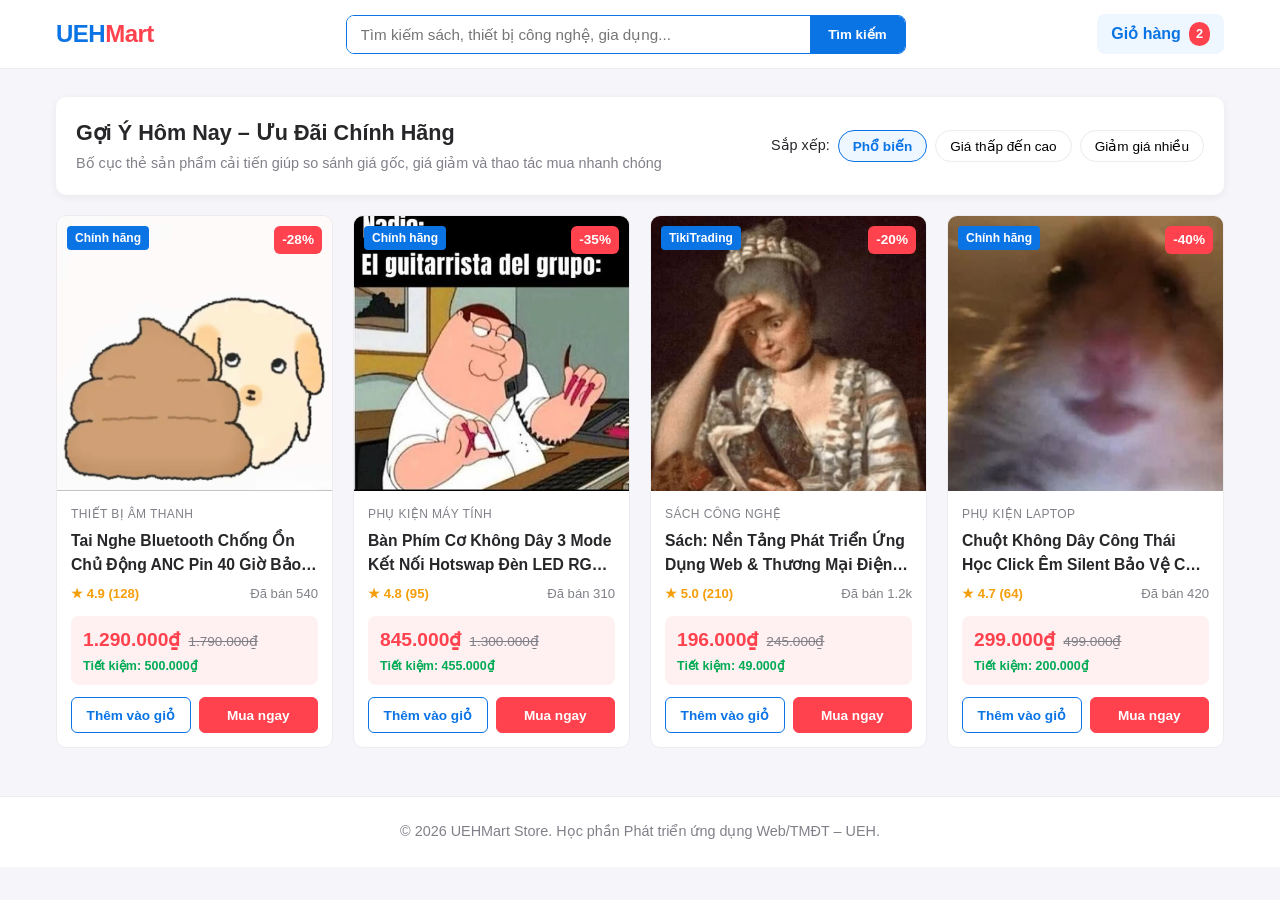
<file: index.html>
<!DOCTYPE html>
<html lang="vi">
<head>
    <meta charset="UTF-8">
    <meta name="viewport" content="width=device-width, initial-scale=1.0">
    <title>UEHMart - Sàn Thương Mại Điện Tử Sinh Viên UEH</title>
    <link rel="stylesheet" href="css/style.css">
</head>
<body>

    <!-- Phần tiêu đề trang (Header) -->
    <header class="site-header">
        <div class="container header-inner">
            <div class="logo">UEH<span>Mart</span></div>
            <form class="search-bar" action="#" method="get">
                <input type="text" placeholder="Tìm kiếm sách, thiết bị công nghệ, gia dụng..." aria-label="Tìm kiếm sản phẩm">
                <button type="submit">Tìm kiếm</button>
            </form>
            <div class="cart-summary">
                <span class="cart-label">Giỏ hàng</span>
                <span class="cart-badge">2</span>
            </div>
        </div>
    </header>

    <!-- Khu vực nội dung chính (Main) -->
    <main class="container">
        <!-- Tiêu đề khu vực cải tiến & Bộ lọc nhanh -->
        <section class="catalog-section">
            <div class="section-header">
                <div>
                    <h1 class="section-title">Gợi Ý Hôm Nay – Ưu Đãi Chính Hãng</h1>
                    <p class="section-subtitle">Bố cục thẻ sản phẩm cải tiến giúp so sánh giá gốc, giá giảm và thao tác mua nhanh chóng</p>
                </div>
                <div class="sort-bar">
                    <span>Sắp xếp:</span>
                    <button class="sort-btn active" type="button">Phổ biến</button>
                    <button class="sort-btn" type="button">Giá thấp đến cao</button>
                    <button class="sort-btn" type="button">Giảm giá nhiều</button>
                </div>
            </div>

            <!-- Lưới danh sách sản phẩm (CSS Grid 4 cột) -->
            <div class="product-grid">

                <!-- Sản phẩm 1: Tai nghe Bluetooth -->
                <article class="product-card">
                    <div class="product-media">
                        <span class="badge-discount">-28%</span>
                        <span class="badge-authentic">Chính hãng</span>
                        <img src="images/product-demo.jpg" alt="Tai nghe Bluetooth Chống Ồn Chủ Động ANC Pin 40 Giờ">
                    </div>
                    <div class="product-body">
                        <span class="product-category">Thiết bị âm thanh</span>
                        <h2 class="product-title">Tai Nghe Bluetooth Chống Ồn Chủ Động ANC Pin 40 Giờ Bảo Hành 12 Tháng</h2>
                        <div class="product-meta">
                            <span class="rating">★ 4.9 (128)</span>
                            <span class="sold">Đã bán 540</span>
                        </div>
                        <div class="product-pricing">
                            <div class="price-row">
                                <span class="price-current">1.290.000₫</span>
                                <del class="price-original">1.790.000₫</del>
                            </div>
                            <span class="price-saving">Tiết kiệm: 500.000₫</span>
                        </div>
                        <div class="product-actions">
                            <button class="btn-cart" type="button">Thêm vào giỏ</button>
                            <button class="btn-buy" type="button">Mua ngay</button>
                        </div>
                    </div>
                </article>

                <!-- Sản phẩm 2: Bàn phím cơ -->
                <article class="product-card">
                    <div class="product-media">
                        <span class="badge-discount">-35%</span>
                        <span class="badge-authentic">Chính hãng</span>
                        <img src="images/Phimgo.jpg" alt="Bàn Phím Cơ Không Dây 3 Mode RGB">
                    </div>
                    <div class="product-body">
                        <span class="product-category">Phụ kiện máy tính</span>
                        <h2 class="product-title">Bàn Phím Cơ Không Dây 3 Mode Kết Nối Hotswap Đèn LED RGB Cho Sinh Viên & Văn Phòng</h2>
                        <div class="product-meta">
                            <span class="rating">★ 4.8 (95)</span>
                            <span class="sold">Đã bán 310</span>
                        </div>
                        <div class="product-pricing">
                            <div class="price-row">
                                <span class="price-current">845.000₫</span>
                                <del class="price-original">1.300.000₫</del>
                            </div>
                            <span class="price-saving">Tiết kiệm: 455.000₫</span>
                        </div>
                        <div class="product-actions">
                            <button class="btn-cart" type="button">Thêm vào giỏ</button>
                            <button class="btn-buy" type="button">Mua ngay</button>
                        </div>
                    </div>
                </article>

                <!-- Sản phẩm 3: Sách công nghệ -->
                <article class="product-card">
                    <div class="product-media">
                        <span class="badge-discount">-20%</span>
                        <span class="badge-authentic">TikiTrading</span>
                        <img src="images/docsach.jpg" alt="Giáo Trình Phát Triển Ứng Dụng Thương Mại Điện Tử">
                    </div>
                    <div class="product-body">
                        <span class="product-category">Sách công nghệ</span>
                        <h2 class="product-title">Sách: Nền Tảng Phát Triển Ứng Dụng Web & Thương Mại Điện Tử Hiện Đại</h2>
                        <div class="product-meta">
                            <span class="rating">★ 5.0 (210)</span>
                            <span class="sold">Đã bán 1.2k</span>
                        </div>
                        <div class="product-pricing">
                            <div class="price-row">
                                <span class="price-current">196.000₫</span>
                                <del class="price-original">245.000₫</del>
                            </div>
                            <span class="price-saving">Tiết kiệm: 49.000₫</span>
                        </div>
                        <div class="product-actions">
                            <button class="btn-cart" type="button">Thêm vào giỏ</button>
                            <button class="btn-buy" type="button">Mua ngay</button>
                        </div>
                    </div>
                </article>

                <!-- Sản phẩm 4: Chuột công thái học -->
                <article class="product-card">
                    <div class="product-media">
                        <span class="badge-discount">-40%</span>
                        <span class="badge-authentic">Chính hãng</span>
                        <img src="images/chuot.jpg" alt="Chuột Không Dây Công Thái Học Silent">
                    </div>
                    <div class="product-body">
                        <span class="product-category">Phụ kiện laptop</span>
                        <h2 class="product-title">Chuột Không Dây Công Thái Học Click Êm Silent Bảo Vệ Cổ Tay Pin Sạc Type-C</h2>
                        <div class="product-meta">
                            <span class="rating">★ 4.7 (64)</span>
                            <span class="sold">Đã bán 420</span>
                        </div>
                        <div class="product-pricing">
                            <div class="price-row">
                                <span class="price-current">299.000₫</span>
                                <del class="price-original">499.000₫</del>
                            </div>
                            <span class="price-saving">Tiết kiệm: 200.000₫</span>
                        </div>
                        <div class="product-actions">
                            <button class="btn-cart" type="button">Thêm vào giỏ</button>
                            <button class="btn-buy" type="button">Mua ngay</button>
                        </div>
                    </div>
                </article>

            </div>
        </section>
    </main>

    <!-- Chân trang (Footer) -->
    <footer class="site-footer">
        <div class="container">
            <p>© 2026 UEHMart Store. Học phần Phát triển ứng dụng Web/TMĐT – UEH.</p>
        </div>
    </footer>

</body>
</html>
</file>
<file: css/style.css>
/* ==========================================================================
   1. Khai báo biến CSS (Design Tokens) & Reset mặc định
   ========================================================================== */
:root {
    --primary-color: #0b74e5;       /* Xanh đặc trưng tạo độ tin cậy */
    --primary-hover: #095cb6;
    --danger-color: #ff424e;        /* Đỏ nổi bật cho giá khuyến mãi & badge giảm giá */
    --danger-bg: #fff0f1;
    --success-color: #00ab56;       /* Xanh lá cho thông tin tiết kiệm */
    --text-main: #27272a;
    --text-muted: #808089;
    --bg-body: #f5f5fa;
    --bg-card: #ffffff;
    --border-color: #ebebf0;
    --radius-md: 10px;
    --shadow-sm: 0 2px 8px rgba(0, 0, 0, 0.06);
    --shadow-hover: 0 8px 20px rgba(11, 116, 229, 0.14);
}

* {
    box-sizing: border-box;
    margin: 0;
    padding: 0;
}

body {
    font-family: -apple-system, BlinkMacSystemFont, "Segoe UI", Roboto, Arial, sans-serif;
    background-color: var(--bg-body);
    color: var(--text-main);
    line-height: 1.5;
}

.container {
    max-width: 1200px;
    margin: 0 auto;
    padding: 0 16px;
}

/* ==========================================================================
   2. Header & Thanh tìm kiếm (Flexbox)
   ========================================================================== */
.site-header {
    background-color: var(--bg-card);
    border-bottom: 1px solid var(--border-color);
    position: sticky;
    top: 0;
    z-index: 100;
}

.header-inner {
    display: flex;
    align-items: center;
    justify-content: space-between;
    gap: 20px;
    padding-top: 14px;
    padding-bottom: 14px;
}

.logo {
    font-size: 1.5rem;
    font-weight: 800;
    color: var(--primary-color);
    letter-spacing: -0.5px;
}

.logo span {
    color: var(--danger-color);
}

.search-bar {
    flex: 1;
    max-width: 560px;
    display: flex;
    border: 1.5px solid var(--primary-color);
    border-radius: 8px;
    overflow: hidden;
}

.search-bar input {
    flex: 1;
    border: none;
    padding: 10px 14px;
    font-size: 0.95rem;
    outline: none;
}

.search-bar button {
    background-color: var(--primary-color);
    color: #ffffff;
    border: none;
    padding: 0 18px;
    font-weight: 600;
    cursor: pointer;
    transition: background-color 0.2s ease;
}

.search-bar button:hover {
    background-color: var(--primary-hover);
}

.cart-summary {
    display: flex;
    align-items: center;
    gap: 8px;
    font-weight: 600;
    color: var(--primary-color);
    background-color: #eef6ff;
    padding: 8px 14px;
    border-radius: 8px;
}

.cart-badge {
    background-color: var(--danger-color);
    color: #ffffff;
    font-size: 0.8rem;
    padding: 2px 7px;
    border-radius: 999px;
}

/* ==========================================================================
   3. Tiêu đề khu vực & Thanh sắp xếp
   ========================================================================== */
.catalog-section {
    margin: 28px 0 48px;
}

.section-header {
    background-color: var(--bg-card);
    padding: 20px;
    border-radius: var(--radius-md);
    box-shadow: var(--shadow-sm);
    margin-bottom: 20px;
    display: flex;
    flex-wrap: wrap;
    justify-content: space-between;
    align-items: center;
    gap: 16px;
}

.section-title {
    font-size: 1.35rem;
    color: var(--text-main);
}

.section-subtitle {
    font-size: 0.9rem;
    color: var(--text-muted);
    margin-top: 4px;
}

.sort-bar {
    display: flex;
    align-items: center;
    gap: 8px;
    flex-wrap: wrap;
    font-size: 0.9rem;
}

.sort-btn {
    border: 1px solid var(--border-color);
    background-color: #ffffff;
    padding: 7px 14px;
    border-radius: 20px;
    cursor: pointer;
    font-size: 0.85rem;
    transition: all 0.2s ease;
}

.sort-btn.active,
.sort-btn:hover {
    border-color: var(--primary-color);
    color: var(--primary-color);
    background-color: #eef6ff;
    font-weight: 600;
}

/* ==========================================================================
   4. Lưới sản phẩm & Thẻ sản phẩm (CSS Grid & Box Model)
   ========================================================================== */
.product-grid {
    display: grid;
    grid-template-columns: repeat(4, 1fr);
    gap: 20px;
}

.product-card {
    background-color: var(--bg-card);
    border: 1px solid var(--border-color);
    border-radius: var(--radius-md);
    overflow: hidden;
    display: flex;
    flex-direction: column;
    transition: transform 0.25s ease, box-shadow 0.25s ease;
}

.product-card:hover {
    transform: translateY(-4px);
    box-shadow: var(--shadow-hover);
    border-color: #bfd8f8;
}

.product-media {
    position: relative;
    width: 100%;
    aspect-ratio: 1 / 1;
    background-color: #f8fafc;
    overflow: hidden;
}

.product-media img {
    width: 100%;
    height: 100%;
    object-fit: cover;
    display: block;
}

.badge-discount {
    position: absolute;
    top: 10px;
    right: 10px;
    background-color: var(--danger-color);
    color: #ffffff;
    font-weight: 700;
    font-size: 0.85rem;
    padding: 4px 8px;
    border-radius: 6px;
}

.badge-authentic {
    position: absolute;
    top: 10px;
    left: 10px;
    background-color: var(--primary-color);
    color: #ffffff;
    font-size: 0.75rem;
    font-weight: 600;
    padding: 3px 8px;
    border-radius: 4px;
}

.product-body {
    padding: 14px;
    display: flex;
    flex-direction: column;
    flex: 1;
}

.product-category {
    font-size: 0.75rem;
    color: var(--text-muted);
    text-transform: uppercase;
    letter-spacing: 0.4px;
}

/* Khống chế tiêu đề 2 dòng để giữ chiều cao thẻ bằng nhau */
.product-title {
    font-size: 0.98rem;
    font-weight: 600;
    color: var(--text-main);
    margin: 6px 0 8px;
    display: -webkit-box;
    -webkit-line-clamp: 2;
    line-clamp: 2;
    -webkit-box-orient: vertical;
    overflow: hidden;
    min-height: 2.9rem;
}

.product-meta {
    display: flex;
    justify-content: space-between;
    font-size: 0.82rem;
    color: var(--text-muted);
    margin-bottom: 12px;
}

.rating {
    color: #f59e0b;
    font-weight: 600;
}

/* Cụm hiển thị giá */
.product-pricing {
    background-color: var(--danger-bg);
    padding: 10px 12px;
    border-radius: 8px;
    margin-top: auto;
    margin-bottom: 12px;
}

.price-row {
    display: flex;
    align-items: baseline;
    gap: 8px;
    flex-wrap: wrap;
}

.price-current {
    font-size: 1.2rem;
    font-weight: 800;
    color: var(--danger-color);
}

.price-original {
    font-size: 0.85rem;
    color: var(--text-muted);
}

.price-saving {
    display: block;
    font-size: 0.78rem;
    color: var(--success-color);
    font-weight: 600;
    margin-top: 2px;
}

/* Cụm nút bấm mua hàng */
.product-actions {
    display: grid;
    grid-template-columns: 1fr 1fr;
    gap: 8px;
}

.btn-cart,
.btn-buy {
    padding: 9px 8px;
    border-radius: 6px;
    font-size: 0.85rem;
    font-weight: 600;
    cursor: pointer;
    transition: all 0.2s ease;
}

.btn-cart {
    background-color: #ffffff;
    color: var(--primary-color);
    border: 1.5px solid var(--primary-color);
}

.btn-cart:hover {
    background-color: #eef6ff;
}

.btn-buy {
    background-color: var(--danger-color);
    color: #ffffff;
    border: 1.5px solid var(--danger-color);
}

.btn-buy:hover {
    opacity: 0.9;
}

/* Focus-visible trợ năng */
button:focus-visible,
input:focus-visible {
    outline: 2.5px solid var(--primary-color);
    outline-offset: 2px;
}

/* ==========================================================================
   5. Footer & Media Queries Responsive
   ========================================================================== */
.site-footer {
    text-align: center;
    padding: 24px 0;
    background-color: var(--bg-card);
    border-top: 1px solid var(--border-color);
    color: var(--text-muted);
    font-size: 0.9rem;
}

/* Tablet (Dưới 992px): 2 cột */
@media (max-width: 992px) {
    .product-grid {
        grid-template-columns: repeat(2, 1fr);
    }
}

/* Mobile (Dưới 576px): Rớt dòng Header & 1 cột sản phẩm */
@media (max-width: 576px) {
    .header-inner {
        flex-wrap: wrap;
    }

    .search-bar {
        order: 3;
        max-width: 100%;
        width: 100%;
    }

    .product-grid {
        grid-template-columns: 1fr;
        gap: 14px;
    }
}
</file>
